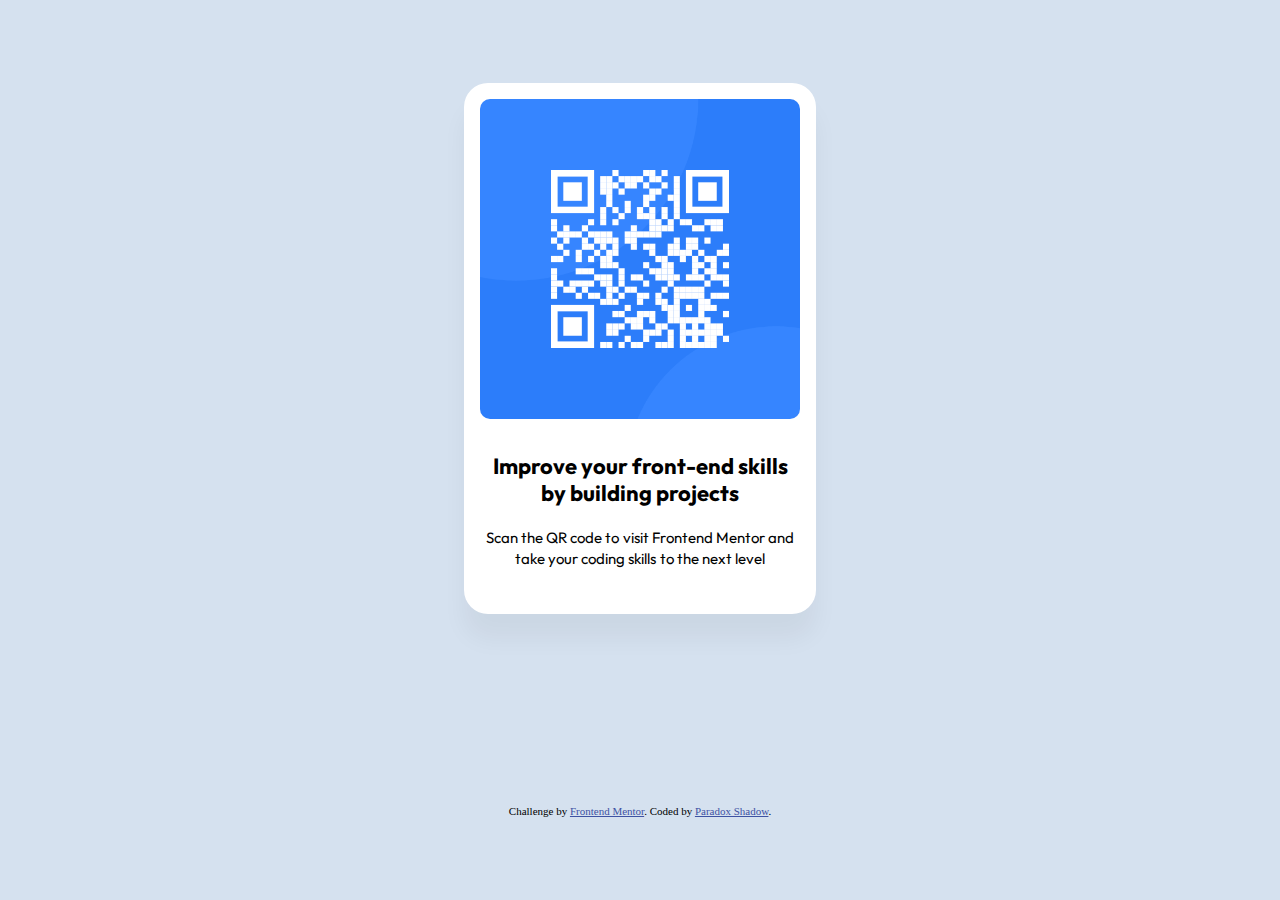
<file: index.html>
<!DOCTYPE html>
<html lang="en">
<head>
  <meta charset="UTF-8">
  <meta name="viewport" content="width=device-width, initial-scale=1.0"> <!-- displays site properly based on user's device -->

  <link rel="icon" type="image/png" sizes="32x32" href="./images/favicon-32x32.png">
  <link rel="preconnect" href="https://fonts.googleapis.com">
  <link rel="preconnect" href="https://fonts.gstatic.com" crossorigin>
  <link href="https://fonts.googleapis.com/css2?family=Outfit:wght@100..900&display=swap" rel="stylesheet">
  <link rel="stylesheet" href="./style.css" />
  
  <title>Frontend Mentor | QR code component</title>

  
  <style>
    .attribution { font-size: 11px; text-align: center; }
    .attribution a { color: hsl(228, 45%, 44%); }
  </style>
</head>
<body>
  <main>
    <section id="content">
      <img src="./images/image-qr-code.png" alt="QR code image" id="qr-code"/>
      <section id="text-container">
        <h1>Improve your front-end skills by building projects</h1>
        <p>Scan the QR code to visit Frontend Mentor and take your coding skills to the next level</p>
      </section>
    </section>
  </main>
  <footer class="attribution">
      Challenge by <a href="https://www.frontendmentor.io?ref=challenge" target="_blank">Frontend Mentor</a>. 
      Coded by <a href="#">Paradox Shadow</a>.
  </footer>
  
</body>
</html>
</file>
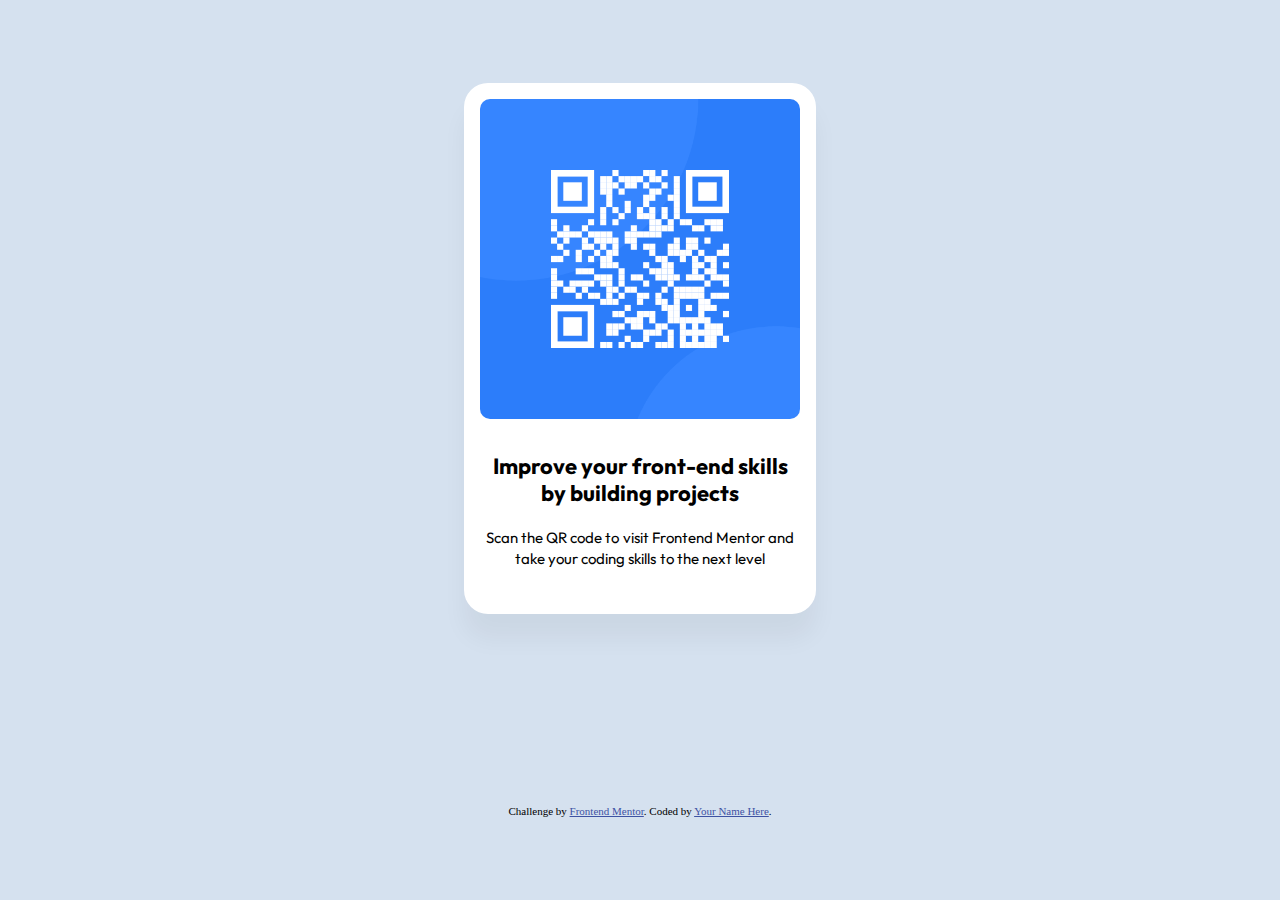
<file: qr-code-component-main/index.html>
<!DOCTYPE html>
<html lang="en">
<head>
  <meta charset="UTF-8">
  <meta name="viewport" content="width=device-width, initial-scale=1.0"> <!-- displays site properly based on user's device -->

  <link rel="icon" type="image/png" sizes="32x32" href="./images/favicon-32x32.png">
  <link rel="preconnect" href="https://fonts.googleapis.com">
  <link rel="preconnect" href="https://fonts.gstatic.com" crossorigin>
  <link href="https://fonts.googleapis.com/css2?family=Outfit:wght@100..900&display=swap" rel="stylesheet">
  <link rel="stylesheet" href="./style.css" />
  
  <title>Frontend Mentor | QR code component</title>

  
  <style>
    .attribution { font-size: 11px; text-align: center; }
    .attribution a { color: hsl(228, 45%, 44%); }
  </style>
</head>
<body>
  <div id="content">
    <img src="./images/image-qr-code.png" alt="QR code image" id="qr-code"/>
    <div id="text-container">
      <h1>Improve your front-end skills by building projects</h1>
      <p>Scan the QR code to visit Frontend Mentor and take your coding skills to the next level</p>
    </div>
  </div>
  <div class="attribution">
    Challenge by <a href="https://www.frontendmentor.io?ref=challenge" target="_blank">Frontend Mentor</a>. 
    Coded by <a href="#">Your Name Here</a>.
  </div>
</body>
</html>
</file>
<file: style.css>
:root {
    /* Color variables */
    --slate-900:  #1F314F;
    --slate-500: #68778D;
    --slate-300: #D5E1EF;
    --white: #FFFFFF;

    /* Typography variables */
    --text-preset-1: 700 22px/120% "Outfit", sans-serif;
    --text-preset-1-spacing: 0;
    --text-preset-2: 400 15px/140% "Outfit", sans-serif;
    --text-preset-2-spacing: 0.2px;
}
/* Let us start from the mobile first approach */
body {
    background-color: var(--slate-300);
    display:grid;
    place-items:center;
    gap:1.5rem;
    margin:0;
    min-height:100vh;
    
}
#content {
    background-color: var(--white);
    box-shadow: 0 25px 25px rgba(0, 0, 0, 0.0477);
    padding: 16px 16px 40px 16px;
    max-width:16rem;
    height:31.25rem;
    display:grid;
    grid-template-rows:auto auto;
    gap:1.5rem;
    text-align: center;
    border-radius: 1.5rem;
}
#qr-code {
    max-width: 100%;
    border-radius:10px;
    
}
#text-container {
    display:grid;
    gap:1rem;
}
#text-container h1 {
    font: var(--text-preset-1);
    word-spacing: var(--text-preset-1-spacing);
    margin:0;
}
#text-container p {
    font: var(--text-preset-2);
    word-spacing: var(--text-preset-2-spacing);
    margin:0;
}
@media (min-width: 768px) {
    
    body {
        overflow: hidden;
    }
    #content {
        max-width: 20rem;
        height: 29.7rem;
    }
    
    
}
</file>
<file: qr-code-component-main/style.css>
:root {
    /* Color variables */
    --slate-900:  #1F314F;
    --slate-500: #68778D;
    --slate-300: #D5E1EF;
    --white: #FFFFFF;

    /* Typography variables */
    --text-preset-1: 700 22px/120% "Outfit", sans-serif;
    --text-preset-1-spacing: 0;
    --text-preset-2: 400 15px/140% "Outfit", sans-serif;
    --text-preset-2-spacing: 0.2px;
}
/* Let us start from the mobile first approach */
body {
    background-color: var(--slate-300);
    display:grid;
    place-items:center;
    gap:1.5rem;
    margin:0;
    min-height:100vh;
    
}
#content {
    background-color: var(--white);
    box-shadow: 0 25px 25px rgba(0, 0, 0, 0.0477);
    padding: 16px 16px 40px 16px;
    max-width:16rem;
    height:31.25rem;
    display:grid;
    grid-template-rows:auto auto;
    gap:1.5rem;
    text-align: center;
    border-radius: 1.5rem;
}
#qr-code {
    max-width: 100%;
    border-radius:10px;
    
}
#text-container {
    display:grid;
    gap:1rem;
}
#text-container h1 {
    font: var(--text-preset-1);
    word-spacing: var(--text-preset-1-spacing);
    margin:0;
}
#text-container p {
    font: var(--text-preset-2);
    word-spacing: var(--text-preset-2-spacing);
    margin:0;
}
@media (min-width: 768px) {
    
    body {
        overflow: hidden;
    }
    #content {
        max-width: 20rem;
        height: 29.7rem;
    }
    
    
}
</file>
